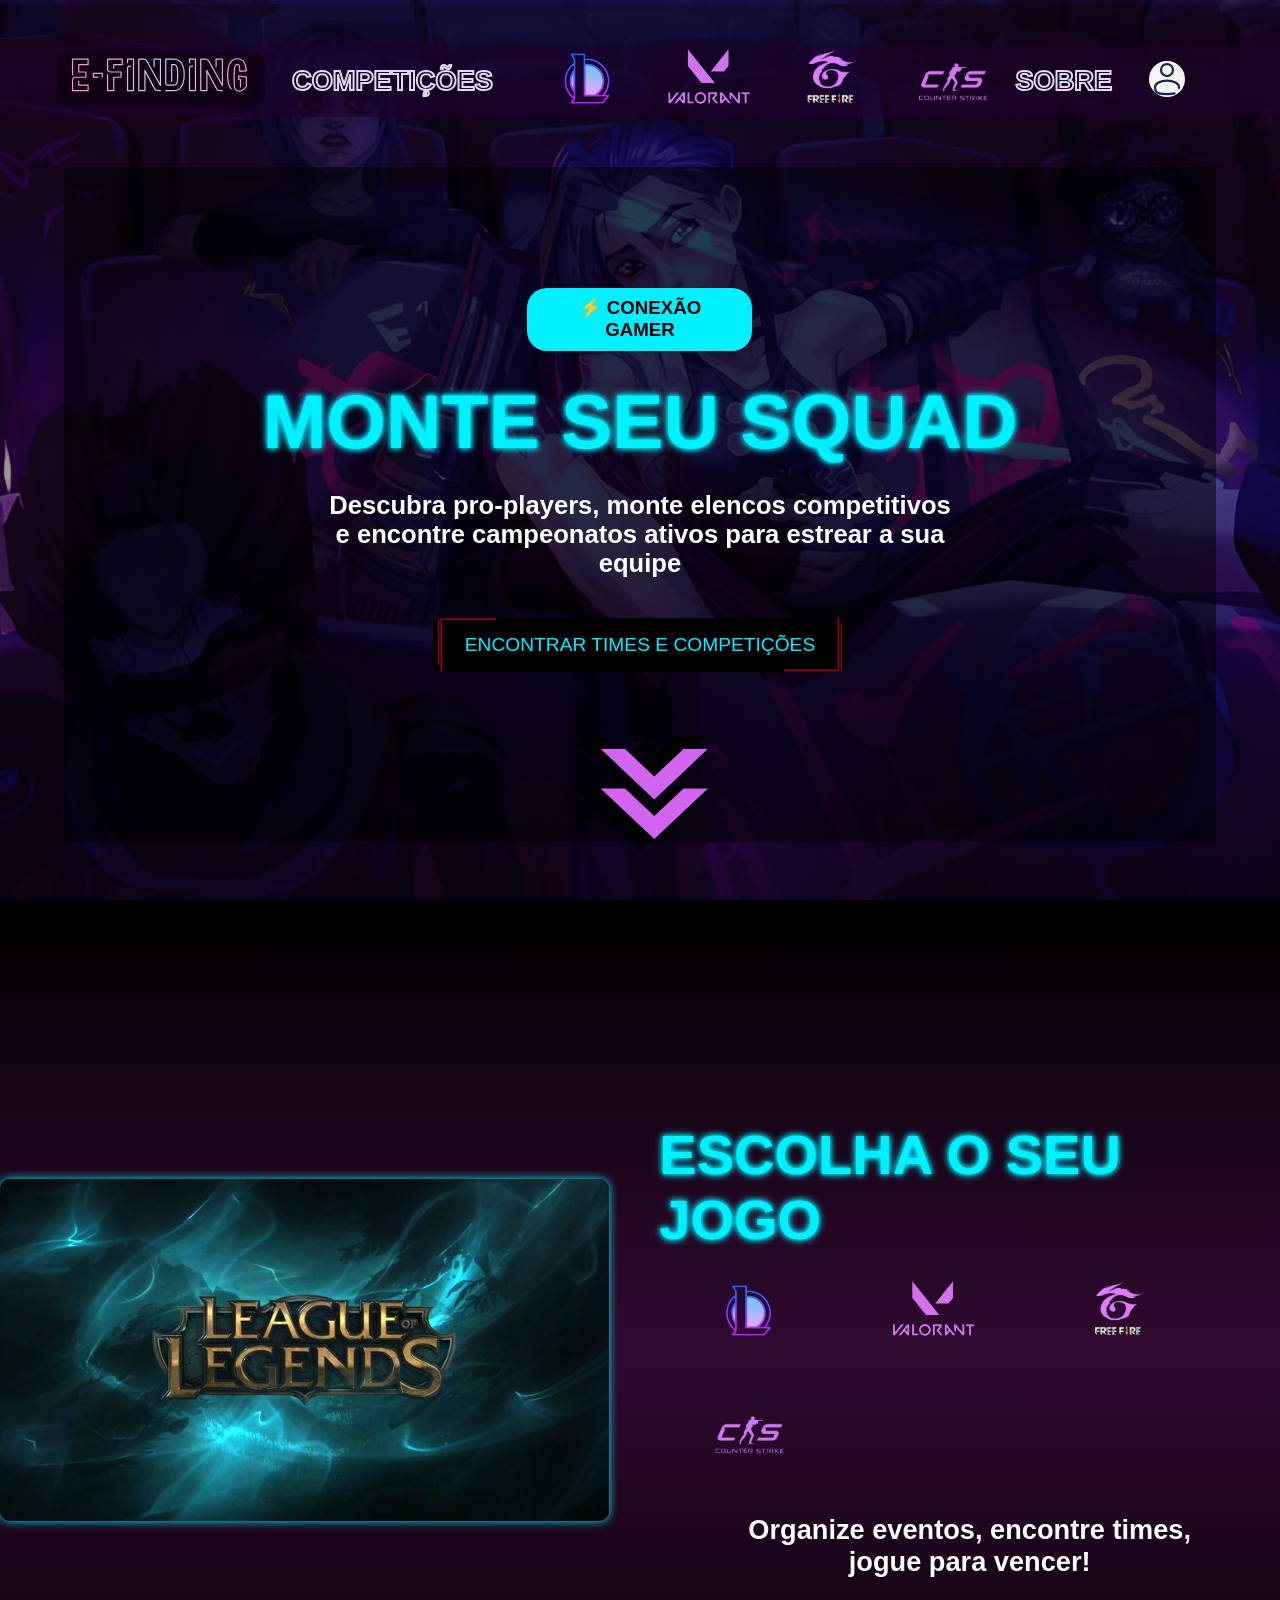
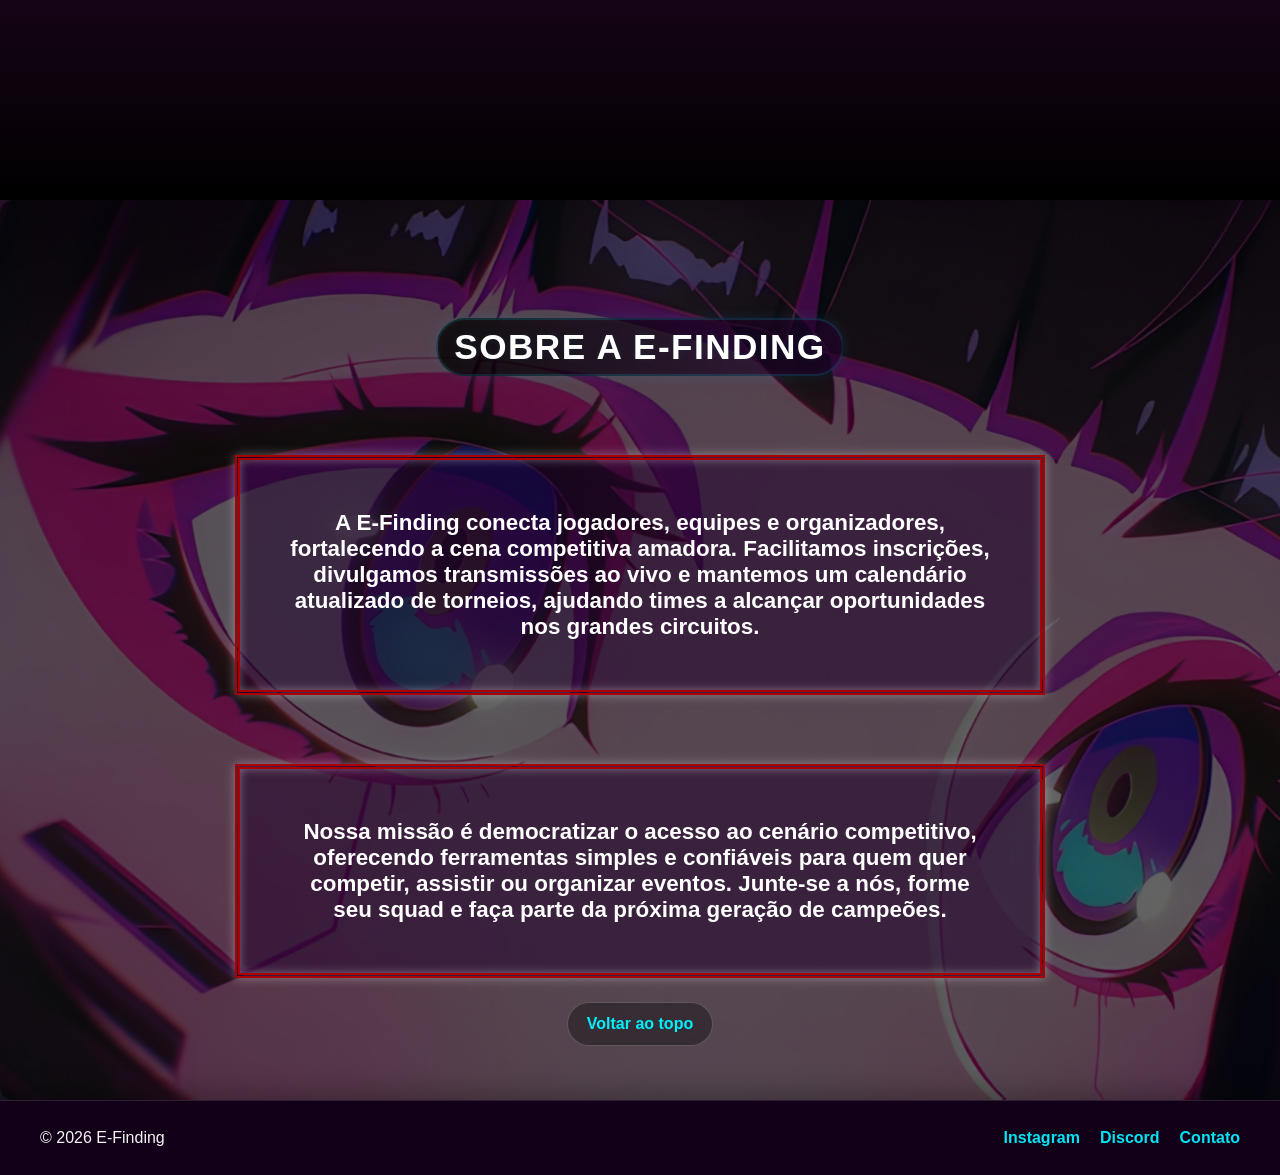
<file: index.html>
<!DOCTYPE html>
<html lang="pt-BR">

<head>
    <meta charset="UTF-8">
    <meta name="viewport" content="width=device-width, initial-scale=1.0">
    <title>E-Finding: Conexão Gamer</title>
    <link rel="stylesheet" href="css/main.css">
    <script src="js/animation.js" defer></script>
    <link rel="icon" type="image/x-icon" href="img/favicon.ico">
</head>
<body>
    <!-- Estrutura principal da landing page: cabeçalho, hero, seções de conteúdo e rodapé -->
    <div class="background">
        <!-- Cabeçalho: navegação principal do site -->
        <header>
            <a href="#"><img src="img/logo.svg" alt="Logo da empresa" class="logo"></a>
            <ul>
                <li>
                    <a href="html/competicoes.html" class="menu-item-vazado">COMPETIÇÕES</a>
                </li>
                <li>
                    <a href="#" class="icons">
                        <!-- Corrigido as aspas na sua função aqui -->
                        <img src="img/game-icons/lol.svg" alt="League of Legends" onclick="versaoIncompleta()">
                    </a>
                </li>
                <li>
                    <a href="#" class="icons">
                        <img src="img/game-icons/valorant.svg" alt="Valorant" onclick="versaoIncompleta()">
                    </a>
                </li>
                <li>
                    <a href="#" class="icons">
                        <img src="img/game-icons/freefire.svg" alt="Free Fire" onclick="versaoIncompleta()">
                    </a>
                </li>
                <li>
                    <a href="#" class="icons">
                        <img src="img/game-icons/cs.svg" alt="Counter Strike: Global Offensive" onclick="versaoIncompleta()">
                    </a>
                </li>
                <li>
                    <a href="#sobre" class="menu-item-vazado">SOBRE</a>
                </li>
                <li>
                    <a href="#" class="user-icon">
                        <img src="img/bottons-svg/user-icon.svg" alt="Ícone de usuário">
                    </a>
                </li>
            </ul>
        </header>
        <!-- Conteúdo principal: hero com a mensagem de abertura do projeto -->
        <main>
            <section class="hero">
                <div class="hero-content">
                    <h3>⚡ CONEXÃO GAMER</h3>
                    <h1>MONTE SEU SQUAD</h1>
                    <p>Descubra pro-players, monte elencos competitivos e encontre campeonatos ativos para estrear a sua equipe</p>

                    <div class="hero-button">
                        <a class="btn-hero" href="html/competicoes.html">ENCONTRAR TIMES E COMPETIÇÕES</a>
                        <a href="#section-games" class="arrow-button">
                            <img src="img/bottons-svg/arrow-down.svg" alt="Seta para baixo">
                        </a>
                    </div>
                </div>
            </section>
        </main>
    </div>

    <!-- Seção de jogos: carrossel de imagens e ícones das opções disponíveis -->
    <section class="games" id="section-games">

        <div class="carousel">
            <div class="container" id="slider">
                <a href="#" class="ativo"><img src="img/carousel/lol.jpg" alt="League of Legends" class="slide"></a>
                <a href="#"><img src="img/carousel/valorant.jpg" alt="Valorant" class="slide"></a>
                <a href="#"><img src="img/carousel/freefire.jpg" alt="Free Fire" class="slide"></a>
                <a href="#"><img src="img/carousel/cs.jpg" alt="Counter Strike" class="slide"></a>
            </div>
        </div>

        <div class="game-icons">
            <h2>ESCOLHA O SEU JOGO</h2>
            <div id="organizacao-icons">
                <a href="#" class="icons">
                    <img src="img/game-icons/lol.svg" alt="League of Legends" onclick="versaoIncompleta()">
                </a>
                <a href="#" class="icons">
                    <img src="img/game-icons/valorant.svg" alt="Valorant" onclick="versaoIncompleta()">
                </a>
                <a href="#" class="icons">
                    <img src="img/game-icons/freefire.svg" alt="Free Fire" onclick="versaoIncompleta()">
                </a>
                <a href="#" class="icons">
                    <img src="img/game-icons/cs.svg" alt="Counter Strike: Global Offensive" onclick="versaoIncompleta()">
                </a>
            </div>
            <p> Organize eventos, encontre times, jogue para vencer!</p>
        </div>
    </section>

    <!-- Seção final: sobre a empresa e chamada para voltar ao topo -->
    <section class="final" id="sobre">
        <h2>SOBRE A E-FINDING</h2>
        <p>
            A E-Finding conecta jogadores, equipes e organizadores, fortalecendo a cena competitiva amadora. Facilitamos inscrições, divulgamos transmissões ao vivo e mantemos um calendário atualizado de torneios, ajudando times a alcançar oportunidades nos grandes circuitos.
        </p>
        <p>
            Nossa missão é democratizar o acesso ao cenário competitivo, oferecendo ferramentas simples e confiáveis para quem quer competir, assistir ou organizar eventos. Junte-se a nós, forme seu squad e faça parte da próxima geração de campeões.
        </p>
        <div class="topo">
            <a href="#">Voltar ao topo</a>
        </div>
    </section>

    <!-- Rodapé: informações de copyright e links úteis -->
    <footer>
        <div class="footer-content">
            <p>© 2026 E-Finding</p>
            <div class="footer-links">
                <a href="https://www.youtube.com/shorts/ei_2rfHyqCU" target="_blank">Instagram</a>
                <a href="https://www.youtube.com/shorts/ei_2rfHyqCU" target="_blank">Discord</a>
                <a href="https://www.youtube.com/shorts/ei_2rfHyqCU" target="_blank">Contato</a>
            </div>
        </div>
    </footer>
</body>

</html>
</file>
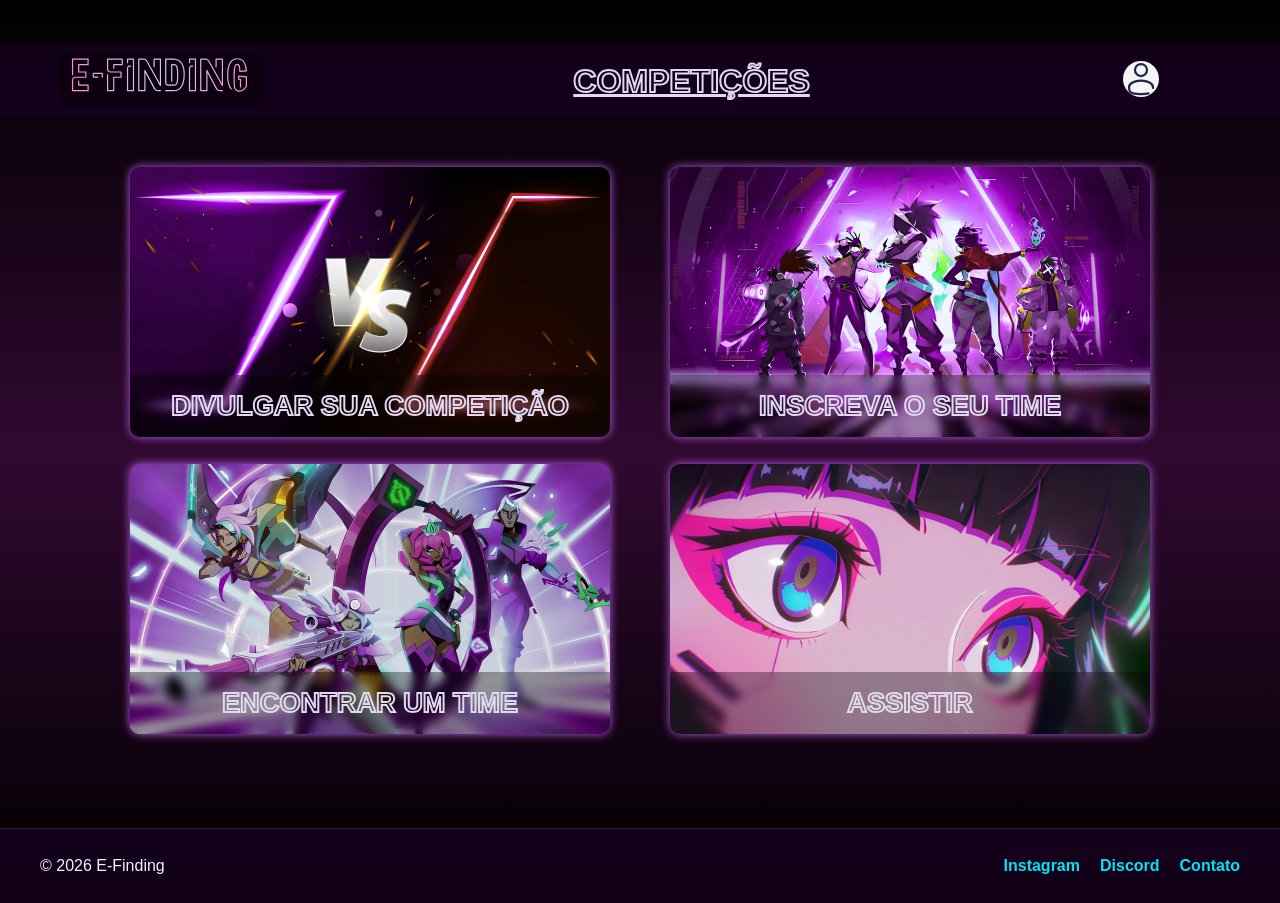
<file: html/competicoes.html>
<!DOCTYPE html>
<html lang="pt-BR">

<head>
    <meta charset="UTF-8">
    <meta name="viewport" content="width=device-width, initial-scale=1.0">
    <title>E-Finding: Conexão Gamer</title>
    <link rel="stylesheet" href="../css/main.css">
    <link rel="stylesheet" href="../css/aditional.css">
    <script src="../js/animation.js" defer></script>
    <link rel="icon" type="image/x-icon" href="../img/favicon.ico">
</head>

<body>
    <!-- Página de competições: navegação e ações para divulgar, inscrever e encontrar torneios -->
    <div class="background-competicoes">
        <!-- Cabeçalho específico da página de competições -->
        <header>
            <a href="../index.html"><img src="../img/logo.svg" alt="Logo da empresa" class="logo-competicoes"></a>

            <div>
                <a href="#" class="principal-vazado" onclick="voltaTudo()">COMPETIÇÕES</a>
            </div>

            <ul>
                <li>
                    <a href="#" class="user-icon">
                        <img src="../img/bottons-svg/user-icon.svg" alt="Ícone de usuário">
                    </a>
                </li>
            </ul>
        </header>

        <!-- Menu principal da página: botões de ação para o usuário -->
        <main class="main-competicoes">
            <div class="ativo">
                <button id="divulgar" onclick="mostraFormulario('secao-divulgar')">
                    <span class="principal-vazado">DIVULGAR SUA COMPETIÇÃO</span>
                </button>
            </div>
            <div class="ativo"> <a href="modalidades.html">
                    <button id="time">
                        <span class="principal-vazado">INSCREVA O SEU TIME</span>
                    </button>
                </a>
            </div>
            <div class="ativo"><a href="encontrar-times.html">
                <button id="encontre">
                    <span class="principal-vazado">ENCONTRAR UM TIME</span>
                </button>
                </a>
            </div>
            <div class="ativo">
                <a href="https://www.twitch.tv/efinding" target="_blank">
                    <button id="assista">
                        <span class="principal-vazado"> ASSISTIR</span>
                    </button>
                </a>
            </div>
        </main>

        <!-- Rodapé da página de competições -->
        <footer>
            <div class="footer-content">
                <p>© 2026 E-Finding</p>
                <div class="footer-links">
                    <a href="https://www.youtube.com/shorts/ei_2rfHyqCU" target="_blank">Instagram</a>
                    <a href="https://www.youtube.com/shorts/ei_2rfHyqCU" target="_blank">Discord</a>
                    <a href="https://www.youtube.com/shorts/ei_2rfHyqCU" target="_blank">Contato</a>
                </div>
            </div>
        </footer>

        <!-- Modal/formulário para divulgar uma competição -->
        <section id="secao-divulgar" class="secao-conteudo">
            <div class="form-container">
                <button type="button" class="btn-fechar" onclick="fecharFormulario('secao-divulgar')">&times;</button>

                <h2>Divulgar sua Competição</h2>
                <p>Preencha os dados do torneio. A nossa equipe irá validar as informações antes da publicação.</p>

                <form id="form-competicao"
                    onsubmit="alert('Torneio enviado para análise dos administradores!'); fecharFormulario('secao-divulgar'); return false;">

                    <div class="input-group">
                        <label for="nome-torneio">Nome do Torneio</label>
                        <input type="text" id="nome-torneio" placeholder="Ex: Copa Elite e-Finding" required>
                    </div>

                    <div class="input-group-row">
                        <div class="input-group">
                            <label for="jogo-torneio">Selecione o Jogo</label>
                            <select id="jogo-torneio" required>
                                <option value="" disabled selected>Escolha o jogo...</option>
                                <option value="lol">League of Legends</option>
                                <option value="valorant">Valorant</option>
                                <option value="freefire">Free Fire</option>
                                <option value="cs">Counter Strike</option>
                            </select>
                        </div>

                        <div class="input-group">
                            <label for="data-torneio">Data de Início</label>
                            <input type="date" id="data-torneio" required>
                        </div>
                    </div>

                    <div class="input-group-row">
                        <div class="input-group">
                            <label for="premiacao">Premiação (R$ ou Itens)</label>
                            <input type="text" id="premiacao" placeholder="Ex: R$ 500,00 ou VP/RP" required>
                        </div>

                        <div class="input-group">
                            <label for="vagas-torneio">Quantidade de Vagas</label>
                            <input type="number" id="vagas-torneio" min="2" placeholder="Ex: 16" required>
                        </div>
                    </div>

                    <div class="input-group">
                        <label for="link-regulamento">Link do Regulamento / Discord</label>
                        <input type="url" id="link-regulamento" placeholder="https://discord.gg/... ou link do doc"
                            required>
                    </div>

                    <button type="submit" class="btn-enviar">Enviar para Análise</button>
                </form>
            </div>
        </section>
    </div>
</body>

</html>
</file>
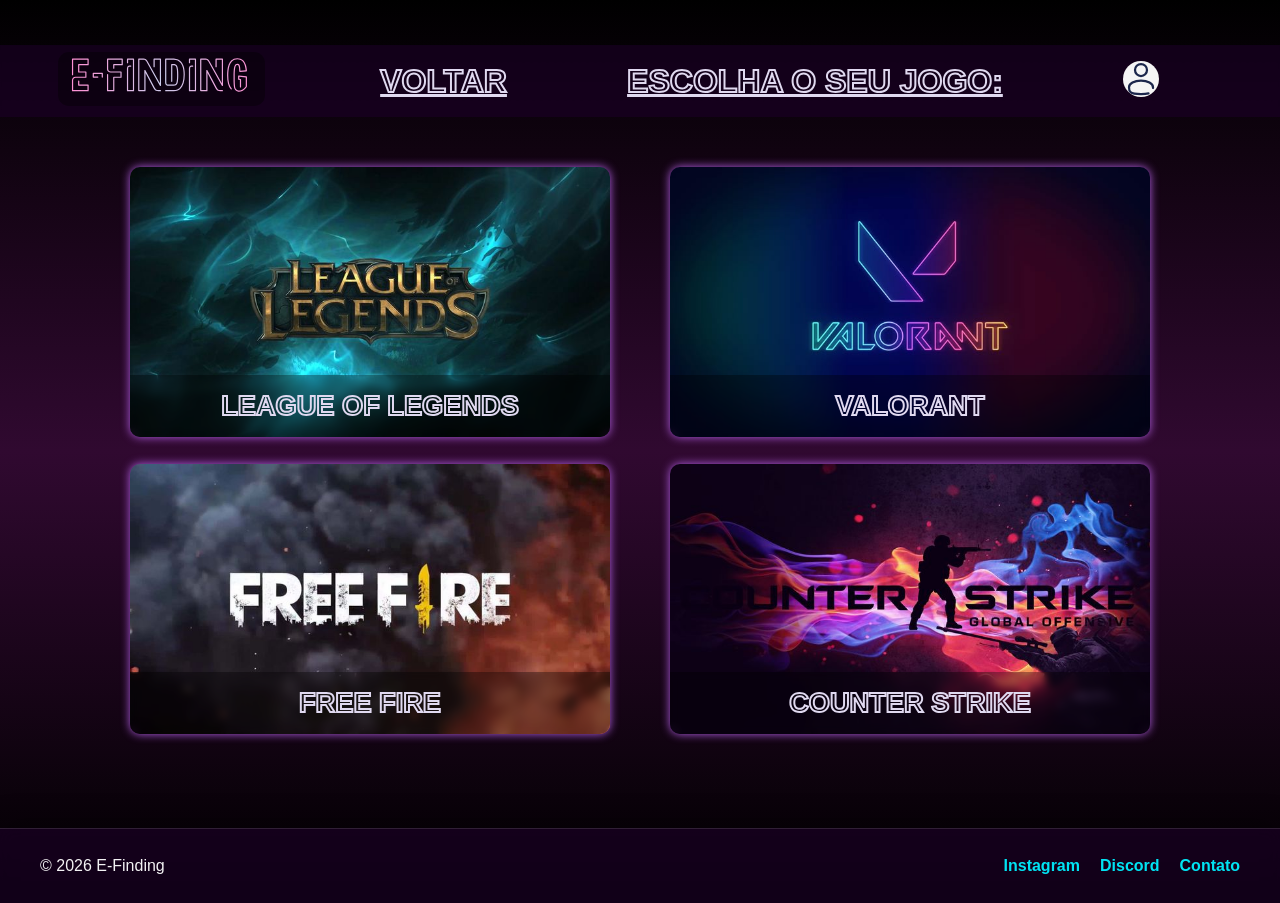
<file: html/encontrar-times.html>
<!DOCTYPE html>
<html lang="pt-BR">

<head>
    <meta charset="UTF-8">
    <meta name="viewport" content="width=device-width, initial-scale=1.0">
    <title>E-Finding: Encontrar um Time</title>
    <link rel="stylesheet" href="../css/main.css">
    <link rel="stylesheet" href="../css/aditional.css">
    <script src="../js/animation.js" defer></script>
    <link rel="icon" type="image/x-icon" href="../img/favicon.ico">
</head>

<body>
    <div class="background-competicoes">
        <header>
            <a href="../index.html"><img src="../img/logo.svg" alt="Logo da empresa" class="logo-competicoes"></a>

            <div>
                <a href="competicoes.html" class="principal-vazado">VOLTAR</a>
            </div>

            <div>
                <a href="#" class="principal-vazado" onclick="voltaTudo()">ESCOLHA O SEU JOGO:</a>
            </div>

            <ul>
                <li>
                    <a href="#" class="user-icon">
                        <img src="../img/bottons-svg/user-icon.svg" alt="Ícone de usuário">
                    </a>
                </li>
            </ul>
        </header>

        <main class="main-competicoes">
            <div class="ativo">
                <button id="league-of-legends" onclick="mostraFormulario('secao-recrutar-lol')">
                    <span class="principal-vazado">LEAGUE OF LEGENDS</span>
                </button>
            </div>
            <div class="ativo">
                <button id="valorant" onclick="mostraFormulario('secao-recrutar-val')">
                    <span class="principal-vazado">VALORANT</span>
                </button>
            </div>
            <div class="ativo">
                <button id="free-fire" onclick="mostraFormulario('secao-recrutar-ff')">
                    <span class="principal-vazado">FREE FIRE</span>
                </button>
            </div>
            <div class="ativo">
                <button id="counter-strike" onclick="mostraFormulario('secao-recrutar-cs')">
                    <span class="principal-vazado"> COUNTER STRIKE</span>
                </button>
            </div>
        </main>

        <footer>
            <div class="footer-content">
                <p>© 2026 E-Finding</p>
                <div class="footer-links">
                    <a href="https://www.youtube.com/shorts/ei_2rfHyqCU" target="_blank">Instagram</a>
                    <a href="https://www.youtube.com/shorts/ei_2rfHyqCU" target="_blank">Discord</a>
                    <a href="https://www.youtube.com/shorts/ei_2rfHyqCU" target="_blank">Contato</a>
                </div>
            </div>
        </footer>

        <section id="secao-recrutar-lol" class="secao-conteudo">
            <div class="form-container layout-torneios">
                <button type="button" class="btn-fechar" onclick="fecharFormulario('secao-recrutar-lol')">&times;</button>

                <h2>Recrutamento League of Legends</h2>
                <p>Encontre vagas disponíveis em equipes ou monte seu duo/squad.</p>

                <div class="grid-torneios">
                    <div class="card-torneio ativo-vagas">
                        <div class="badge-status aberto">Procura-se: SUPORTE</div>
                        <h3>CNB Esports Amadora</h3>
                        <div class="info-torneio">
                            <p><strong>Elo Médio:</strong> Diamante / Mestre</p>
                            <p><strong>Foco:</strong> Treinos semanais e Copa Quebrada</p>
                            <p><strong>Requisito:</strong> Ter microfone e boa comunicação</p>
                        </div>
                        <button class="btn-enviar" onclick="alert('Candidatura enviada ao capitão da equipe!');">Candidatar-se</button>
                    </div>

                    <div class="card-torneio ativo-vagas">
                        <div class="badge-status aberto">Procura-se: MID LANER</div>
                        <h3>Team Nexus Academy</h3>
                        <div class="info-torneio">
                            <p><strong>Elo Médio:</strong> Platina / Esmeralda</p>
                            <p><strong>Foco:</strong> Campeonatos de final de semana</p>
                            <p><strong>Requisito:</strong> Disponibilidade à noite</p>
                        </div>
                        <button class="btn-enviar" onclick="alert('Candidatura enviada ao capitão da equipe!');">Candidatar-se</button>
                    </div>

                    <div class="card-torneio shattered" style="opacity: 0.6;">
                        <div class="badge-status finalizado">Vaga Preenchida</div>
                        <h3>Painzinho da Quebrada</h3>
                        <div class="info-torneio">
                            <p><strong>Elo Médio:</strong> Ouro / Platina</p>
                            <p><strong>Vaga Antiga:</strong> Atirador (ADC)</p>
                            <p class="vencedor"><strong>🏆 Recrutado:</strong> PlayerX_BR</p>
                        </div>
                        <button class="btn-enviar" disabled style="background: #444; color: #aaa; box-shadow: none; cursor: not-allowed;">PREENCHIDA</button>
                    </div>
                </div>
            </div>
        </section>

        <section id="secao-recrutar-val" class="secao-conteudo">
            <div class="form-container layout-torneios">
                <button type="button" class="btn-fechar" onclick="fecharFormulario('secao-recrutar-val')">&times;</button>

                <h2>Recrutamento Valorant</h2>
                <p>Encontre agentes solos ou alinhe sua mira com um novo time.</p>

                <div class="grid-torneios">
                    <div class="card-torneio ativo-vagas">
                        <div class="badge-status aberto">Procura-se: INICIADOR</div>
                        <h3>Spike Force Team</h3>
                        <div class="info-torneio">
                            <p><strong>Rank Médio:</strong> Imortal</p>
                            <p><strong>Foco:</strong> VCT Amador e Open Spikes</p>
                            <p><strong>Requisito:</strong> Main Sova / Fade / Gekko</p>
                        </div>
                        <button class="btn-enviar" onclick="alert('Candidatura enviada ao capitão da equipe!');">Candidatar-se</button>
                    </div>

                    <div class="card-torneio ativo-vagas">
                        <div class="badge-status aberto">Procura-se: CONTROLADOR</div>
                        <h3>Line 100 Noção</h3>
                        <div class="info-torneio">
                            <p><strong>Rank Médio:</strong> Ouro / Platina</p>
                            <p><strong>Foco:</strong> Subir rank no Competitivo</p>
                            <p><strong>Requisito:</strong> Saber os Smokes padrão</p>
                        </div>
                        <button class="btn-enviar" onclick="alert('Candidatura enviada ao capitão da equipe!');">Candidatar-se</button>
                    </div>

                    <div class="card-torneio shattered" style="opacity: 0.6;">
                        <div class="badge-status finalizado">Vaga Preenchida</div>
                        <h3>Galos Atômicos</h3>
                        <div class="info-torneio">
                            <p><strong>Rank Médio:</strong> Ascendente</p>
                            <p><strong>Vaga Antiga:</strong> Duelista (Main Jett)</p>
                            <p class="vencedor"><strong>🏆 Recrutado:</strong> MwZera_Fake</p>
                        </div>
                        <button class="btn-enviar" disabled style="background: #444; color: #aaa; box-shadow: none; cursor: not-allowed;">PREENCHIDA</button>
                    </div>
                </div>
            </div>
        </section>

        <section id="secao-recrutar-ff" class="secao-conteudo">
            <div class="form-container layout-torneios">
                <button type="button" class="btn-fechar" onclick="fecharFormulario('secao-recrutar-ff')">&times;</button>

                <h2>Recrutamento Free Fire</h2>
                <p>Guildas ativas recrutando linhas de frente ou suportes de elite.</p>

                <div class="grid-torneios">
                    <div class="card-torneio ativo-vagas">
                        <div class="badge-status aberto">Procura-se: CAPITÃO / RUSH</div>
                        <h3>Guilda Os Crias do Capa</h3>
                        <div class="info-torneio">
                            <p><strong>Nível Mínimo:</strong> 60+ / Taxa HS alta</p>
                            <p><strong>Foco:</strong> Diários e Copas e-Finding</p>
                            <p><strong>Requisito:</strong> Ter call ativa e visão de jogo</p>
                        </div>
                        <button class="btn-enviar" onclick="alert('Candidatura enviada ao capitão da equipe!');">Candidatar-se</button>
                    </div>

                    <div class="card-torneio ativo-vagas">
                        <div class="badge-status aberto">Procura-se: SUPORTE AWP</div>
                        <h3>Alfa Squad Mobile</h3>
                        <div class="info-torneio">
                            <p><strong>Nível Mínimo:</strong> 55+</p>
                            <p><strong>Foco:</strong> Ranqueada Guildas</p>
                            <p><strong>Requisito:</strong> Dominar double Barrett / AWM</p>
                        </div>
                        <button class="btn-enviar" onclick="alert('Candidatura enviada ao capitão da equipe!');">Candidatar-se</button>
                    </div>

                    <div class="card-torneio shattered" style="opacity: 0.6;">
                        <div class="badge-status finalizado">Vaga Preenchida</div>
                        <h3>Bando de Loucos FF</h3>
                        <div class="info-torneio">
                            <p><strong>Nível Mínimo:</strong> 65+</p>
                            <p><strong>Vaga Antiga:</strong> Rush de Doze</p>
                            <p class="vencedor"><strong>🏆 Recrutado:</strong> Nobru_Do_Bairro</p>
                        </div>
                        <button class="btn-enviar" disabled style="background: #444; color: #aaa; box-shadow: none; cursor: not-allowed;">PREENCHIDA</button>
                    </div>
                </div>
            </div>
        </section>

        <section id="secao-recrutar-cs" class="secao-conteudo">
            <div class="form-container layout-torneios">
                <button type="button" class="btn-fechar" onclick="fecharFormulario('secao-recrutar-cs')">&times;</button>

                <h2>Recrutamento Counter Strike</h2>
                <p>Entre em lines competitivas de CS2 ou feche seu lobby.</p>

                <div class="grid-torneios">
                    <div class="card-torneio ativo-vagas">
                        <div class="badge-status aberto">Procura-se: AWPER</div>
                        <h3>Made In Quebrada (MIQ)</h3>
                        <div class="info-torneio">
                            <p><strong>Level Gamers Club:</strong> 18 - 20</p>
                            <p><strong>Foco:</strong> Liga Prata e Qualificatórias</p>
                            <p><strong>Requisito:</strong> Domínio de pixel e entry sniper</p>
                        </div>
                        <button class="btn-enviar" onclick="alert('Candidatura enviada ao capitão da equipe!');">Candidatar-se</button>
                    </div>

                    <div class="card-torneio ativo-vagas">
                        <div class="badge-status aberto">Procura-se: LURKER / ENTRY</div>
                        <h3>Clutch Masters</h3>
                        <div class="info-torneio">
                            <p><strong>Level Gamers Club:</strong> 12 - 15</p>
                            <p><strong>Foco:</strong> Campeonatos de final de semana</p>
                            <p><strong>Requisito:</strong> Decorar utilitários (Smokes e Flash)</p>
                        </div>
                        <button class="btn-enviar" onclick="alert('Candidatura enviada ao capitão da equipe!');">Candidatar-se</button>
                    </div>

                    <div class="card-torneio shattered" style="opacity: 0.6;">
                        <div class="badge-status finalizado">Vaga Preenchida</div>
                        <h3>Os Desprezados de Mirage</h3>
                        <div class="info-torneio">
                            <p><strong>Level Gamers Club:</strong> 16</p>
                            <p><strong>Vaga Antiga:</strong> IGL (Capitão da Line)</p>
                            <p class="vencedor"><strong>🏆 Recrutado:</strong> Fallen_Da_Zl</p>
                        </div>
                        <button class="btn-enviar" disabled style="background: #444; color: #aaa; box-shadow: none; cursor: not-allowed;">PREENCHIDA</button>
                    </div>
                </div>
            </div>
        </section>

    </div>
</body>

</html>
</file>
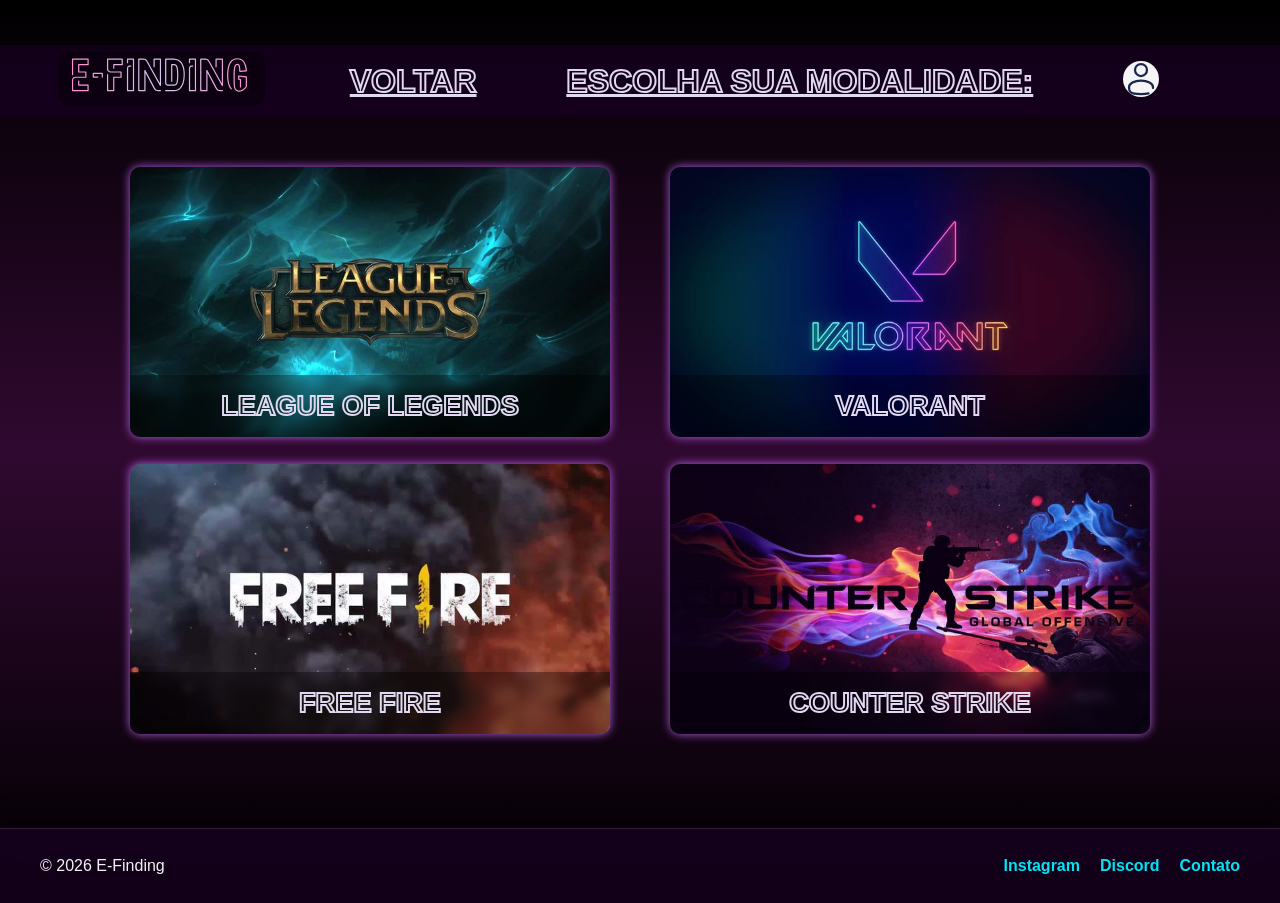
<file: html/modalidades.html>
<!DOCTYPE html>
<html lang="pt-BR">

<head>
    <meta charset="UTF-8">
    <meta name="viewport" content="width=device-width, initial-scale=1.0">
    <title>E-Finding: Conexão Gamer</title>
    <link rel="stylesheet" href="../css/main.css">
    <link rel="stylesheet" href="../css/aditional.css">
    <script src="../js/animation.js" defer></script>
    <link rel="icon" type="image/x-icon" href="../img/favicon.ico">
</head>

<body>
    <!-- Página de competições: navegação e ações para divulgar, inscrever e encontrar torneios -->
    <div class="background-competicoes">
        <!-- Cabeçalho específico da página de competições -->
        <header>
            <a href="../index.html"><img src="../img/logo.svg" alt="Logo da empresa" class="logo-competicoes"></a>


            <div>
                <a href="competicoes.html" class="principal-vazado">VOLTAR</a>
            </div>


            <div>
                <a href="#" class="principal-vazado" onclick="voltaTudo()">ESCOLHA SUA MODALIDADE:</a>
            </div>

            <ul>
                <li>
                    <a href="#" class="user-icon">
                        <img src="../img/bottons-svg/user-icon.svg" alt="Ícone de usuário">
                    </a>
                </li>
            </ul>
        </header>

        <!-- Menu principal da página: botões de ação para o usuário -->
        <main class="main-competicoes">
            <div class="ativo">
                <button id="league-of-legends" onclick="mostraFormulario('secao-competir-lol')">
                    <span class="principal-vazado">LEAGUE OF LEGENDS</span>
                </button>
            </div>
            <div class="ativo">
                <button id="valorant" onclick="mostraFormulario('secao-competir-val')">
                    <span class="principal-vazado">VALORANT</span>
                </button>
            </div>
            <div class="ativo">
                <button id="free-fire" onclick="mostraFormulario('secao-competir-ff')">
                    <span class="principal-vazado">FREE FIRE</span>
                </button>
            </div>
            <div class="ativo">
                <button id="counter-strike" onclick="mostraFormulario('secao-competir-cs')">
                    <span class="principal-vazado"> COUNTER STRIKE</span>
                </button>
            </div>
        </main>

        <!-- Rodapé da página de competições -->
        <footer>
            <div class="footer-content">
                <p>© 2026 E-Finding</p>
                <div class="footer-links">
                    <a href="https://www.youtube.com/shorts/ei_2rfHyqCU" target="_blank">Instagram</a>
                    <a href="https://www.youtube.com/shorts/ei_2rfHyqCU" target="_blank">Discord</a>
                    <a href="https://www.youtube.com/shorts/ei_2rfHyqCU" target="_blank">Contato</a>
                </div>
            </div>
        </footer>

        <!-- ==========================================================================
             MODAIS DE TORNEIOS (ISOLADOS NO FINAL DO BODY)
             ========================================================================== -->

        <!-- SECTION: LEAGUE OF LEGENDS -->
        <section id="secao-competir-lol" class="secao-conteudo">
            <div class="form-container layout-torneios">
                <button type="button" class="btn-fechar"
                    onclick="fecharFormulario('secao-competir-lol')">&times;</button>

                <h2>Torneios de League of Legends</h2>
                <p>Confira os campeonatos ativos e o Hall da Fama dos encerrados.</p>

                <div class="grid-torneios">
                    <div class="card-torneio ativo-vagas">
                        <div class="badge-status aberto">Inscrições Abertas</div>
                        <h3>Copa Quebrada Summoners</h3>
                        <div class="info-torneio">
                            <p><strong>Data:</strong> 15/07/2026</p>
                            <p><strong>Vagas:</strong> 12 / 16 times</p>
                            <p><strong>Premiação:</strong> R$ 500,00 + 5000 RP</p>
                        </div>
                        <button class="btn-enviar"
                            onclick="alert('Inscrição do time realizada com sucesso!');">Inscrever Meu Time</button>
                    </div>

                    <div class="card-torneio ativo-vagas">
                        <div class="badge-status aberto">Inscrições Abertas</div>
                        <h3>Liga Elite Nexo Brilhante</h3>
                        <div class="info-torneio">
                            <p><strong>Data:</strong> 22/07/2026</p>
                            <p><strong>Vagas:</strong> 4 / 8 times</p>
                            <p><strong>Premiação:</strong> R$ 300,00</p>
                        </div>
                        <button class="btn-enviar"
                            onclick="alert('Inscrição do time realizada com sucesso!');">Inscrever Meu Time</button>
                    </div>

                    <div class="card-torneio encerrado">
                        <div class="badge-status finalizado">Encerrado</div>
                        <h3>Masters de Runeterra - Edição #1</h3>
                        <div class="info-torneio">
                            <p><strong>Data:</strong> 10/06/2026</p>
                            <p><strong>Vagas:</strong> Encerradas (16/16)</p>
                            <p class="vencedor"><strong>🏆 CAMPEÃO:</strong> LOUD da Quebrada</p>
                        </div>
                        <button class="btn-enviar" disabled
                            style="background: #444; color: #aaa; box-shadow: none; cursor: not-allowed;">ENCERRADO</button>
                    </div>
                </div>
            </div>
        </section>

        <!-- SECTION: VALORANT -->
        <section id="secao-competir-val" class="secao-conteudo">
            <div class="form-container layout-torneios">
                <button type="button" class="btn-fechar"
                    onclick="fecharFormulario('secao-competir-val')">&times;</button>

                <h2>Torneios de Valorant</h2>
                <p>Confira os campeonatos ativos e o Hall da Fama dos encerrados.</p>

                <div class="grid-torneios">
                    <div class="card-torneio ativo-vagas">
                        <div class="badge-status aberto">Inscrições Abertas</div>
                        <h3>Open Spike SpikeStrike</h3>
                        <div class="info-torneio">
                            <p><strong>Data:</strong> 18/07/2026</p>
                            <p><strong>Vagas:</strong> 8 / 16 teams</p>
                            <p><strong>Premiação:</strong> R$ 400,00 + VP</p>
                        </div>
                        <button class="btn-enviar"
                            onclick="alert('Inscrição do time realizada com sucesso!');">Inscrever Meu Time</button>
                    </div>

                    <div class="card-torneio ativo-vagas">
                        <div class="badge-status aberto">Inscrições Abertas</div>
                        <h3>Challenger das Favelas</h3>
                        <div class="info-torneio">
                            <p><strong>Data:</strong> 29/07/2026</p>
                            <p><strong>Vagas:</strong> 2 / 8 teams</p>
                            <p><strong>Premiação:</strong> R$ 250,00</p>
                        </div>
                        <button class="btn-enviar"
                            onclick="alert('Inscrição do time realizada com sucesso!');">Inscrever Meu Time</button>
                    </div>

                    <div class="card-torneio encerrado">
                        <div class="badge-status finalizado">Encerrado</div>
                        <h3>First Strike Amador - Edição #1</h3>
                        <div class="info-torneio">
                            <p><strong>Data:</strong> 05/06/2026</p>
                            <p><strong>Vagas:</strong> Encerradas (16/16)</p>
                            <p class="vencedor"><strong>🏆 CAMPEÃO:</strong> Vactors Gaming</p>
                        </div>
                        <button class="btn-enviar" disabled
                            style="background: #444; color: #aaa; box-shadow: none; cursor: not-allowed;">ENCERRADO</button>
                    </div>
                </div>
            </div>
        </section>

        <!-- SECTION: FREE FIRE -->
        <section id="secao-competir-ff" class="secao-conteudo">
            <div class="form-container layout-torneios">
                <button type="button" class="btn-fechar"
                    onclick="fecharFormulario('secao-competir-ff')">&times;</button>

                <h2>Torneios de Free Fire</h2>
                <p>Confira os campeonatos ativos e o Hall da Fama dos encerrados.</p>

                <div class="grid-torneios">
                    <div class="card-torneio ativo-vagas">
                        <div class="badge-status aberto">Inscrições Abertas</div>
                        <h3>Rei do Capa Guildas</h3>
                        <div class="info-torneio">
                            <p><strong>Data:</strong> 12/07/2026</p>
                            <p><strong>Vagas:</strong> 20 / 48 Squads</p>
                            <p><strong>Premiação:</strong> R$ 600,00 + Codiguins</p>
                        </div>
                        <button class="btn-enviar"
                            onclick="alert('Inscrição do time realizada com sucesso!');">Inscrever Meu Time</button>
                    </div>

                    <div class="card-torneio ativo-vagas">
                        <div class="badge-status aberto">Inscrições Abertas</div>
                        <h3>Liga Mobile e-Finding</h3>
                        <div class="info-torneio">
                            <p><strong>Data:</strong> 25/07/2026</p>
                            <p><strong>Vagas:</strong> 5 / 24 Squads</p>
                            <p><strong>Premiação:</strong> R$ 400,00</p>
                        </div>
                        <button class="btn-enviar"
                            onclick="alert('Inscrição do time realizada com sucesso!');">Inscrever Meu Time</button>
                    </div>

                    <div class="card-torneio encerrado">
                        <div class="badge-status finalizado">Encerrado</div>
                        <h3>Mestres do Bermuda - Temp 1</h3>
                        <div class="info-torneio">
                            <p><strong>Data:</strong> 01/06/2026</p>
                            <p><strong>Vagas:</strong> Encerradas (48/48)</p>
                            <p class="vencedor"><strong>🏆 CAMPEÃO:</strong> Fluxo fake do Amador</p>
                        </div>
                        <button class="btn-enviar" disabled
                            style="background: #444; color: #aaa; box-shadow: none; cursor: not-allowed;">ENCERRADO</button>
                    </div>
                </div>
            </div>
        </section>

        <!-- SECTION: COUNTER STRIKE -->
        <section id="secao-competir-cs" class="secao-conteudo">
            <div class="form-container layout-torneios">
                <button type="button" class="btn-fechar"
                    onclick="fecharFormulario('secao-competir-cs')">&times;</button>

                <h2>Torneios de Counter Strike</h2>
                <p>Confira os campeonatos ativos e o Hall da Fama dos encerrados.</p>

                <div class="grid-torneios">
                    <div class="card-torneio ativo-vagas">
                        <div class="badge-status aberto">Inscrições Abertas</div>
                        <h3>Liga Prata da Casa (Clutch)</h3>
                        <div class="info-torneio">
                            <p><strong>Data:</strong> 20/07/2026</p>
                            <p><strong>Vagas:</strong> 6 / 16 times</p>
                            <p><strong>Premiação:</strong> Skins de Coleção + R$ 200</p>
                        </div>
                        <button class="btn-enviar"
                            onclick="alert('Inscrição do time realizada com sucesso!');">Inscrever Meu Time</button>
                    </div>

                    <div class="card-torneio ativo-vagas">
                        <div class="badge-status aberto">Inscrições Abertas</div>
                        <h3>Major de Quebrada CS2</h3>
                        <div class="info-torneio">
                            <p><strong>Data:</strong> 05/08/2026</p>
                            <p><strong>Vagas:</strong> 1 / 8 times</p>
                            <p><strong>Premiação:</strong> R$ 1.000,00</p>
                        </div>
                        <button class="btn-enviar"
                            onclick="alert('Inscrição do time realizada com sucesso!');">Inscrever Meu Time</button>
                    </div>

                    <div class="card-torneio encerrado">
                        <div class="badge-status finalizado">Encerrado</div>
                        <h3>Copa Rush B Amadora</h3>
                        <div class="info-torneio">
                            <p><strong>Data:</strong> 14/05/2026</p>
                            <p><strong>Vagas:</strong> Encerradas (16/16)</p>
                            <p class="vencedor"><strong>🏆 CAMPEÃO:</strong> Os Desprezados do Global</p>
                        </div>
                        <button class="btn-enviar" disabled
                            style="background: #444; color: #aaa; box-shadow: none; cursor: not-allowed;">ENCERRADO</button>
                    </div>
                </div>
            </div>
        </section>

    </div>
</body>

</html>
</file>
<file: css/main.css>
/* Base do site: variáveis de cor, reset e comportamento geral */
:root {
    --bg-translucido: rgba(0, 0, 0, 0.377);
    --cor-neon-roxo: #b55fe6;
    --cor-neon-azul: #00f0ff;
    --texto-claro: #ffffff;
    --cor-texto-claro: #e0d9f0;
    --bg-roxo-translucido: #21012e85;
    --glow-azul: 0 0 5px var(--cor-neon-azul),
        0 0 8px var(--cor-neon-azul);
}

* {
    margin: 0;
    padding: 0;
    box-sizing: border-box;
}

html {
    scroll-behavior: smooth;
}

@keyframes deslocarBotao {
    0% {
        transform: translateX(-50%) translateY(0);
    }

    50% {
        transform: translateX(-50%) translateY(4vh);
    }

    100% {
        transform: translateX(-50%) translateY(0);
    }



}

@keyframes fadeIn {
    from {
        opacity: 0;
        transform: translateY(2vh);
    }

    to {
        opacity: 1;
        transform: translateY(0);
    }
}

body {
    opacity: 0;
    transition: opacity 0.4s ease-in-out, transform 0.4s ease-in-out;
    font-family: 'Open Sans', sans-serif;
    background-repeat: no-repeat;
    min-height: 100vh;
    display: flex;
    flex-direction: column;
    background-color: black;
}

body.pagina-carregada {
    opacity: 1;
}

body.pagina-saindo {
    opacity: 0;
    transform: translateY(-2vh);
}

.background {
    top: 0;
    left: 0;
    width: 100%;
    height: 100%;
    background-image: url('../img/background.png');
    background-size: cover;
    background-repeat: no-repeat;
    border-radius: 3px solid var(--cor-neon-azul);
}

header {
    display: flex;
    justify-content: space-between;
    align-items: center;
    background-color: #21012e81;
    backdrop-filter: blur(1px);
    padding: 12px 40px;
    flex-direction: row;
    width: 100%;
    height: 8vh;
    position: fixed;
    z-index: 1000;
    margin-top: 5vh;
}

header ul {
    margin-left: auto;
    margin-right: 9vh;
    display: flex;
    align-items: center;
    gap: 4px;
    list-style: none;
}


.icons img {
    width: 13vh;
    height: 13vh;
}

.user-icon img {
    width: 4vh;
    height: 4vh;
    background-color: whitesmoke;
    border-radius: 50vh;
}

.logo {
    width: 23vh;
    height: auto;
    background-color: var(--bg-translucido);
    border-radius: 1.2vh;
    margin-right: 3vh;
    padding-right: 0.6vh;
    margin-left: 2vh;
    padding-left: 0.6vh;
    transition: transform 0.3s ease-in-out;
}

.logo:hover {
    transform: scale(1.05);
}

header ul {
    margin-left: auto;
    display: flex;
    align-items: center;
    gap: 0.5vh;
    list-style: none;
}

header ul li {
    transition: transform 0.3s ease-in-out;
}

header ul li a {
    text-decoration: none;
    font-size: 1.2rem;
    font-weight: 300;
}

header ul li:hover {
    transform: scale(1.05);
}

.menu-item-vazado {
    font-family: 'Open Sans', sans-serif;
    font-weight: 800;
    font-size: 1.7rem;
    color: transparent;
    -webkit-text-stroke: 2px var(--cor-texto-claro);
    margin-right: 2rem;
}

main {
    display: flex;
    flex-direction: column;
    justify-content: center;
    align-items: center;
    min-height: 100vh;
    width: 100%;
}

.hero {

    min-height: 75vh;
    width: 90%;
    max-width: 1200px;
    background-color: rgba(0, 0, 0, 0.507);
    margin-top: 12vh;
    display: flex;
    flex-direction: column;
    align-items: center;
    justify-content: center;
    text-align: center;
    padding: 2rem;
    position: relative;
}

.hero h3 {
    color: black;
    background-color: var(--cor-neon-azul);
    padding: 0.6rem 1.2rem;
    border-radius: 20px;
    width: 25vh;
    margin: 0 auto 1.5rem auto;
}

.hero h1 {
    font-size: clamp(2.5rem, 6vw, 5rem);
    color: var(--cor-neon-azul);
    text-shadow: var(--glow-azul);
    margin-bottom: 1.5rem;
    line-height: 1.2;
}

.hero p {
    font-weight: 600;
    font-size: clamp(1.1rem, 2vw, 1.7rem);
    color: var(--texto-claro);
    max-width: 40rem;
    margin: 0 auto 2.5rem auto;
}


.arrow-button {
    position: absolute;
    bottom: 1vh;
    top: 62vh;
    left: 50%;
    transform: translateX(-50%);
    border: none;
    width: 8.5rem;
    height: 8.5rem;
    display: flex;
    justify-content: center;
    align-items: center;
    cursor: pointer;
    background-color: transparent;
}

.arrow-button img {
    width: 100%;
    height: 100%;
    object-fit: contain;
}

.arrow-button:hover {
    animation: deslocarBotao 1.3s ease-in-out infinite;
}

.arrow-button a {
    text-decoration: none;
}

.btn-hero {
    display: inline-block;
    color: var(--cor-neon-azul);
    padding: 1rem 2rem;
    font-size: 1.2rem;
    text-decoration: none;
    border: none;
    border-radius: 10px;
    background-color: black;
    background-image: url('/img/bottons-svg/bordas.svg');
    background-size: 125% 125% !important;
    background-repeat: no-repeat;
    background-position: center;
    transition: all 0.5s ease-in-out;
    margin-bottom: 3rem;

}

.btn-hero:hover {
    color: var(--cor-neon-roxo);
    transform: scale(1.05);
}

.games {
    width: 100%;
    height: 100vh;
    background: linear-gradient(to top, black, rgb(48, 9, 48), black);
    display: flex;
    justify-content: center;
    align-items: center;
}

.games a {
    text-decoration: none;
    font-weight: 600;
}

.game-icons {
    margin-left: 50px;
    display: flex;
    justify-content: center;
    align-items: center;
    flex-direction: column;
    gap: 20px;
    padding: 50px 0;
    transition: transform 0.5s ease-in-out;
    margin-left: 50px;
}

.game-icons p {
    color: var(--texto-claro);
    font-weight: 800;
    font-size: 1.7rem;
    color: var(--texto-claro);
    width: 500px;
    margin-top: 0;
    display: flex;
    align-items: center;
    text-align: center;
}

.game-icons h2 {
    font-size: 3.5rem;
    color: var(--cor-neon-azul);
    text-shadow: var(--glow-azul);
    margin-bottom: 10px;
    margin-bottom: -20px;
}

.game-icons img {
    width: 20vh;
    transition: transform 0.3s ease-in-out;
}

.game-icons img:hover {
    transform: scale(1.1);
}

.carousel {
    box-shadow: 0 0 10px var(--cor-neon-azul);
    position: relative;
    width: 80vh;
    height: auto;
    overflow: hidden;
    border-radius: 10px;
    aspect-ratio: 16/9;
}

.container a {
    position: absolute;
    top: 0;
    left: 0;
    width: 100%;
    height: 100%;
    opacity: 0;
    transition: opacity 0.8s ease-in-out;
}


.container a.ativo {
    opacity: 1;
}

.container img {
    object-fit: cover;
    width: 100%;
    height: 100%;
}

/* Seção final: mensagem institucional e botão de retorno ao topo */
.final {
    width: 100%;
    min-height: 100vh;
    background-image: url('../img/bg3.png');
    background-size: cover;
    background-repeat: no-repeat;
    display: flex;
    flex-direction: column;
    justify-content: center;
    align-items: center;
    gap: 1.5rem;
    /* garantir que o conteúdo não fique atrás do header fixo */
    padding: calc(8vh + 1.5rem) 1rem 2rem 1rem;
}

/* Estilo do título da seção final para ficar condizente com o layout neon */
.final h2 {
    display: inline-block;
    font-size: 2.2rem;
    color: var(--texto-claro);
    margin: 0 0 0.6rem 0; /* pequeno espaçamento abaixo */
    font-weight: 800;
    letter-spacing: 0.04em;
    padding: 0.45rem 1rem; /* menos padding para título mais compacto */
    border-radius: 999px;
    background: linear-gradient(90deg, rgba(0,0,0,0.78), rgba(33,1,46,0.6));
    border: 2px solid rgba(0, 240, 255, 0.14);
    box-shadow: 0 0 14px rgba(0,240,255,0.10), inset 0 0 6px rgba(255,255,255,0.03);
    text-shadow: 0 0 6px rgba(0,240,255,0.08);
}

.final p {
    margin-top: 5vh;
    width: min(90vh, 90%);
    height: auto;
    font-weight: 600;
    font-size: 1.4rem;
    color: var(--texto-claro);
    background-color: var(--bg-roxo-translucido);
    padding: 50px;
    text-align: center;
    border-width: 5px;
    border-style: double;
    border-color: #aa0000;
    box-shadow: 0 0 10px rgba(255, 255, 255, 0.35),
        inset 0 0 10px rgba(255, 255, 255, 0.35);
}

.topo {
    display: flex;
    justify-content: center;
    align-items: center;
    width: 100%;
}

.topo a {
    color: var(--cor-neon-azul);
    text-decoration: none;
    font-weight: 700;
    padding: 0.75rem 1.2rem;
    border: 1px solid rgba(255, 255, 255, 0.2);
    border-radius: 999px;
    background: rgba(0, 0, 0, 0.35);
    transition: transform 0.3s ease, color 0.3s ease;
}

.topo a:hover {
    color: var(--cor-texto-claro);
    transform: translateY(-2px);
}

/* Rodapé: informações de copyright e links de navegação */
footer {
    width: 100%;
    background: var(--bg-roxo-translucido);
    backdrop-filter: blur(8px);
    -webkit-backdrop-filter: blur(8px);
    padding: 28px 40px;
    border-top: 1px solid rgba(255, 255, 255, 0.12);
    box-shadow: 0 -8px 24px rgba(0, 0, 0, 0.25);
}

.footer-content {
    max-width: 1200px;
    margin: 0 auto;
    display: flex;
    justify-content: space-between;
    align-items: center;
    color: var(--texto-claro);
    gap: 20px;
    font-size: 1rem;
}

.footer-content p {
    margin: 0;
    opacity: 0.95;
}

.footer-links {
    display: flex;
    gap: 20px;
    flex-wrap: wrap;
}

.footer-links a {
    color: var(--cor-neon-azul);
    text-decoration: none;
    font-weight: 600;
    opacity: 0.95;
    transition: color 0.3s ease, opacity 0.3s ease;
}

.footer-links a:hover {
    color: var(--cor-texto-claro);
    opacity: 1;
}


@media screen and (max-width: 1024px) {
    header {
        padding: 12px 20px;
        margin-top: 2vh;
    }

    .games {
        height: auto;
        min-height: 100vh;
        padding: 4rem 0;
        flex-direction: column;
        gap: 3rem;
    }

    .game-icons {
        margin-left: 0;
        padding: 20px;
        width: 100%;
    }

    .game-icons p {
        width: 90%;
        max-width: 500px;
        margin: 0 auto;
    }

    .carousel {
        width: 70vw;
    }

    .final p {
        width: 80%;
        padding: 30px;
    }

    .topo {
        width: 100%;
    }
}

@media screen and (max-width: 768px) {
    header {
        height: auto;
        flex-direction: column;
        gap: 15px;
        position: relative;
        margin-top: 0;
        padding: 15px;
    }

    header .icons {
        display: none !important;
    }

    header .user-icon {
        display: block;
    }

    header ul {
        margin: 0 auto;
        flex-wrap: wrap;
        justify-content: center;
        gap: 15px;
    }

    .menu-item-vazado {
        margin-right: 0;
        font-size: 1.2rem;
    }

    .hero {
        margin-top: -30vh;
        padding-top: 2rem;
        min-height: 60vh;
    }

    .hero h3 {
        width: 100%;
        max-width: 300px;
    }

    .game-icons {
        width: 100%;
        max-width: 100%;
        padding: 10px;
        overflow: hidden;
    }

    .game-icons h2 {
        font-size: 2.5rem;
        margin-bottom: 10px;
        text-align: center;
    }

    .final h2 {
        font-size: 2.2rem;
        text-align: center;
    }

    .game-icons div,
    .game-icons .container-logos {
        display: flex;
        flex-wrap: wrap;
        justify-content: center;
        gap: 15px;
        width: 100%;
    }

    .game-icons p {
        width: 100% !important;
        max-width: 90vw;
        font-size: 1.4rem;
        padding: 0 10px;
        display: block;
        text-align: center;
    }

    .arrow-button {
        top: auto;
        bottom: 2vh;
        width: 5rem;
        height: 5rem;
    }

    .carousel {
        width: 90vw;
    }

    .footer-content {
        flex-direction: column;
        text-align: center;
        gap: 15px;
    }

    .footer-links {
        justify-content: center;
    }
}

@media screen and (max-width: 480px) {
    .logo {
        width: 18vh;
    }

    header ul li a {
        font-size: 1rem;
    }

    .game-icons h2 {
        font-size: 2rem;
    }

    .final h2 {
        font-size: 1.8rem;
        padding: 0.4rem 0.9rem;
    }

    .game-icons p {
        font-size: 1.1rem;
    }

    .final p {
        font-size: 1.1rem;
        padding: 20px;
        border-width: 3px;
        width: 95%;
    }
}
</file>
<file: css/aditional.css>
:root {
    --bg-translucido: rgba(0, 0, 0, 0.377);
    --cor-neon-roxo: #b55fe6;
    --cor-neon-azul: #00f0ff;
    --texto-claro: #ffffff;
    --cor-texto-claro: #e0d9f0;
    --bg-roxo-translucido: #21012e85;
    --glow-azul: 0 0 5px var(--cor-neon-azul),
        0 0 8px var(--cor-neon-azul);
}

* {
    margin: 0;
    padding: 0;
    box-sizing: border-box;
}

html {
    scroll-behavior: smooth;
}

@keyframes deslocarBotao {
    0% {
        transform: translateX(-50%) translateY(0);
    }

    50% {
        transform: translateX(-50%) translateY(4vh);
    }

    100% {
        transform: translateX(-50%) translateY(0);
    }
}

@keyframes fadeIn {
    from {
        opacity: 0;
        transform: translateY(2vh);
    }

    to {
        opacity: 1;
        transform: translateY(0);
    }
}


.principal-vazado {
    font-family: 'Open Sans', sans-serif;
    font-weight: 800;
    font-size: 2rem;
    color: transparent;
    -webkit-text-stroke: 2px var(--cor-texto-claro);
    margin-right: 2rem;
}

header div {
    display: flex;
    align-items: center;
    justify-content: center;
    text-align: center;
    margin-left: auto;
    transition: transform 0.4s ease-in-out;
}

header div:hover {
    transform: scale(1.05);
}

.logo-competicoes {
    width: 23vh;
    height: auto;
    background-color: var(--bg-translucido);
    border-radius: 1.2vh;
    margin-right: 3vh;
    padding-right: 0.6vh;
    margin-left: 2vh;
    padding-left: 0.6vh;
    transition: transform 0.3s ease-in-out;
}

.logo-competicoes:hover {
    transform: scale(1.05);
}


.main-competicoes {
    display: grid;
    grid-template-columns: repeat(2, 1fr);
    justify-items: center;
    align-items: center;
    width: 100%;
    max-width: 120vh;
    margin: 0 auto;
    margin-bottom: 7vh;
    margin-top: 15vh;
    min-height: 70vh;
    padding: 2vh 0;
}

.main-competicoes button {
    border: none;
    outline: none;
    cursor: pointer;
    aspect-ratio: 16/9;
    height: 30vh;
    border-radius: 10px;
    box-shadow: 0 0 10px var(--cor-neon-roxo);
    display: flex;
    flex-direction: column;
    justify-content: flex-end;
    overflow: hidden;
    background-size: cover;
    background-position: center;
    font-size: 1.6rem;
    transition: transform 0.4s ease-in-out;
}

.main-competicoes a {
    text-decoration: none;
}

.main-competicoes button:hover {
    transform: scale(1.01);
}

.main-competicoes button span,
.main-competicoes button p,
.main-competicoes button .principal-vazado {
    width: 100%;
    background: rgba(0, 0, 0, 0.329);
    padding: 15px 0;
    text-align: center;
    font-size: 1.7rem;
    backdrop-filter: blur(4px);
    font-family: 'Open Sans', sans-serif;
    font-weight: 800;
    color: transparent;
    -webkit-text-stroke: 2px var(--cor-texto-claro);
}

.ativo {
    transition: opacity 0.5s ease, visibility 0.5s ease;
    opacity: 1;
    visibility: visible;
}

.ativo.escondido {
    opacity: 0;
    visibility: hidden;
}

#divulgar {
    background-image: url(../img/btn-background/divulgar.png);
}

#time {
    background-image: url(../img/btn-background/time.png)
}

#encontre {
    background-image: url(../img/btn-background/encontre.png)
}

#assista {
    background-image: url(../img/btn-background/assistir.png)
}

.background-competicoes {
    background: linear-gradient(to top, black, rgb(48, 9, 48), black);
}


.secao-conteudo {
    display: none;
    position: fixed;
    top: 0;
    left: 0;
    width: 100vw;
    height: 100vh;
    background-color: rgba(0, 0, 0, 0.75);
    backdrop-filter: blur(5px);
    z-index: 9999;
    justify-content: center;
    align-items: center;
}

.secao-conteudo.ativo {
    display: flex;
    animation: fadeIn 0.3s ease-in-out;
}


.form-container {
    position: relative !important;
    width: 90%;
    max-width: 550px;
    background-color: rgba(15, 2, 22, 0.95);
    border: 2px solid var(--cor-neon-roxo);
    box-shadow: 0 0 25px rgba(181, 95, 230, 0.4);
    border-radius: 15px;
    padding: 2.5rem 2rem 2rem 2rem;
    color: var(--texto-claro);
}

.form-container h2 {
    font-size: 1.8rem;
    color: var(--cor-neon-azul);
    text-shadow: var(--glow-azul);
    margin-bottom: 0.5rem;
    text-align: center;
}

.form-container p {
    text-align: center;
    color: var(--cor-texto-claro);
    font-size: 0.9rem;
    margin-bottom: 1.8rem;
    opacity: 0.8;
}

.input-group {
    display: flex;
    flex-direction: column;
    margin-bottom: 1.2rem;
    width: 100%;
}

.input-group-row {
    display: flex;
    gap: 1rem;
}

.input-group label {
    font-size: 0.8rem;
    font-weight: 600;
    margin-bottom: 0.4rem;
    color: var(--cor-texto-claro);
    text-transform: uppercase;
    letter-spacing: 1px;
}

.input-group input,
.input-group select {
    background-color: rgba(0, 0, 0, 0.6);
    border: 1px solid rgba(255, 255, 255, 0.15);
    border-radius: 8px;
    padding: 0.6rem 0.8rem;
    color: #fff;
    font-family: 'Open Sans', sans-serif;
    font-size: 0.95rem;
    transition: all 0.3s ease;
}

.input-group input:focus,
.input-group select:focus {
    outline: none;
    border-color: var(--cor-neon-azul);
    box-shadow: 0 0 8px rgba(0, 240, 255, 0.4);
}

.btn-enviar {
    display: block !important;
    width: 100% !important;
    max-width: 280px !important;
    height: 10vh !important;
    line-height: 45px !important;
    padding: 0 !important;

    margin: 2rem auto 0 auto !important;
    background-color: var(--cor-neon-azul);
    color: #000;
    font-weight: 700;
    font-size: 1rem;
    border: none;
    border-radius: 8px;
    cursor: pointer;
    text-transform: uppercase;
    letter-spacing: 1px;
    transition: all 0.3s ease-in-out;
    box-shadow: var(--glow-azul);
    text-align: center;
}

.btn-enviar:hover {
    background-color: var(--cor-neon-roxo);
    color: #fff;
    box-shadow: 0 0 12px var(--cor-neon-roxo);
    transform: scale(1.05);
}

.btn-fechar {
    position: absolute !important;
    top: 20px !important;
    right: 20px !important;
    background: none !important;
    border: none !important;
    color: var(--cor-texto-claro) !important;
    font-size: 2rem !important;
    line-height: 1 !important;
    cursor: pointer !important;
    transition: all 0.2s ease !important;
    opacity: 0.6 !important;
    z-index: 10000 !important;
}

.btn-fechar:hover {
    color: var(--cor-neon-roxo) !important;
    text-shadow: 0 0 8px var(--cor-neon-roxo) !important;
    opacity: 1 !important;
    transform: scale(1.1) !important;
}

@media (max-width: 600px) {
    .input-group-row {
        flex-direction: column;
        gap: 0;
    }
}


/*Personalização da página modalidades*/

#league-of-legends {
    background-image: url(../img/carousel/lol.jpg);
}

#valorant {
    background-image: url(../img/carousel/valorant.jpg)
}

#free-fire {
    background-image: url(../img/carousel/freefire.jpg)
}

#counter-strike {
    background-image: url(../img/carousel/cs.jpg)
}

.layout-torneios {
    max-width: 850px !important;
}

.grid-torneios {
    display: grid;
    grid-template-columns: repeat(auto-fit, minmax(240px, 1fr));
    gap: 1.5rem;
    margin-top: 2rem;
}

.card-torneio {
    background-color: rgba(0, 0, 0, 0.6);
    border: 1px solid rgba(255, 255, 255, 0.1);
    border-radius: 10px;
    padding: 1.5rem;
    position: relative;
    display: flex;
    flex-direction: column;
    justify-content: space-between;
    transition: all 0.3s ease;
}


.card-torneio.ativo-vagas {
    border-color: var(--cor-neon-azul);
    box-shadow: 0 0 10px rgba(0, 240, 255, 0.1);
}

.card-torneio:hover {
    transform: translateY(-5px);
}

.card-torneio h3 {
    font-size: 1.2rem;
    color: #fff;
    margin: 1rem 0 0.5rem 0;
}

.info-torneio p {
    text-align: left !important;
    margin-bottom: 0.4rem !important;
    font-size: 0.9rem;
}


.badge-status {
    position: absolute;
    top: 10px;
    right: 10px;
    font-size: 0.75rem;
    font-weight: 700;
    padding: 0.2rem 0.6rem;
    border-radius: 20px;
    text-transform: uppercase;
}

.badge-status.aberto {
    background-color: #00ff66;
    color: #000;
}

.badge-status.finalizado {
    background-color: #ff0055;
    color: #fff;
}


.vencedor {
    color: #ffcc00;
    font-weight: bold;
}


.card-torneio .btn-enviar {
    margin-top: 1rem !important;
    width: 100% !important;
    font-size: 0.85rem !important;
    height: 35px !important;
    line-height: 35px !important;
}

@media screen and (max-width: 1024px) {
    .main-competicoes {
        max-width: 90%;
        margin-top: 18vh;
        gap: 2rem;
    }

    .main-competicoes button {
        height: 25vh;
        
    }

    .layout-torneios {
        max-width: 90% !important;
        
    }
}


@media screen and (max-width: 768px) {
    .main-competicoes {
        grid-template-columns: 1fr;
        
        margin-top: 5vh;
        min-height: auto;
        gap: 1.5rem;
    }

    .main-competicoes button {
        width: 100%;
        max-width: 500px;
        height: 22vh;
    }

    
    .secao-conteudo {
        align-items: flex-start;
        padding: 2rem 1rem;
        overflow-y: auto;
        
    }

    .form-container {
        margin-top: auto;
        margin-bottom: auto;
        padding: 2rem 1.5rem 1.5rem 1.5rem;
    }

    .form-container h2 {
        font-size: 1.5rem;
    }

    
    .grid-torneios {
        grid-template-columns: 1fr;
        gap: 1rem;
    }

    .card-torneio {
        padding: 1.2rem;
    }
}


@media screen and (max-width: 480px) {
    .principal-vazado {
        font-size: 1.4rem;
        -webkit-text-stroke: 1px var(--cor-texto-claro);
        
    }

    .main-competicoes button span,
    .main-competicoes button p,
    .main-competicoes button .principal-vazado {
        font-size: 1.2rem;
        -webkit-text-stroke: 1px var(--cor-texto-claro);
        padding: 10px 0;
    }

    .input-group-row {
        flex-direction: column;
        
        gap: 0;
    }

    .input-group input,
    .input-group select {
        padding: 0.5rem;
        font-size: 0.85rem;
    }

    
    .btn-enviar {
        height: 45px !important;
        line-height: 45px !important;
        font-size: 0.9rem !important;
    }

    .btn-fechar {
        font-size: 1.7rem !important;
        top: 15px !important;
        right: 15px !important;
    }
}
</file>
